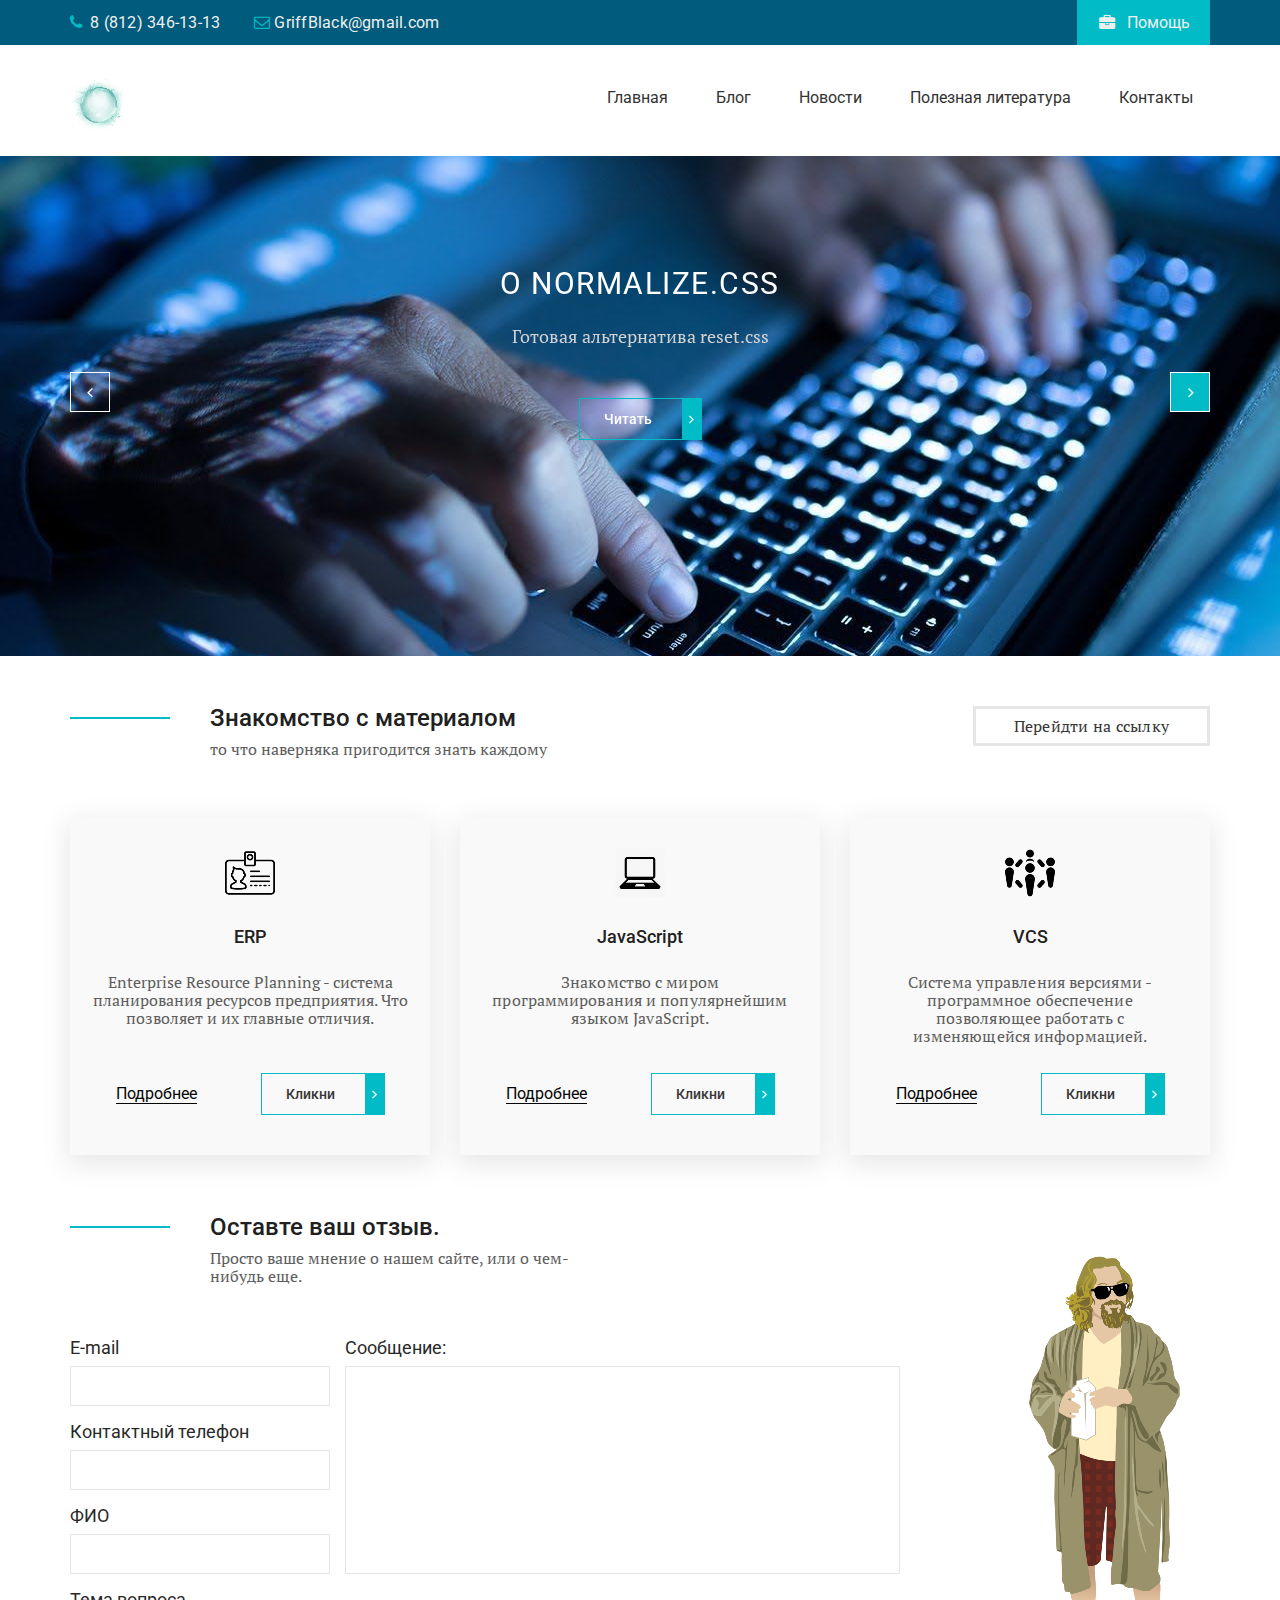
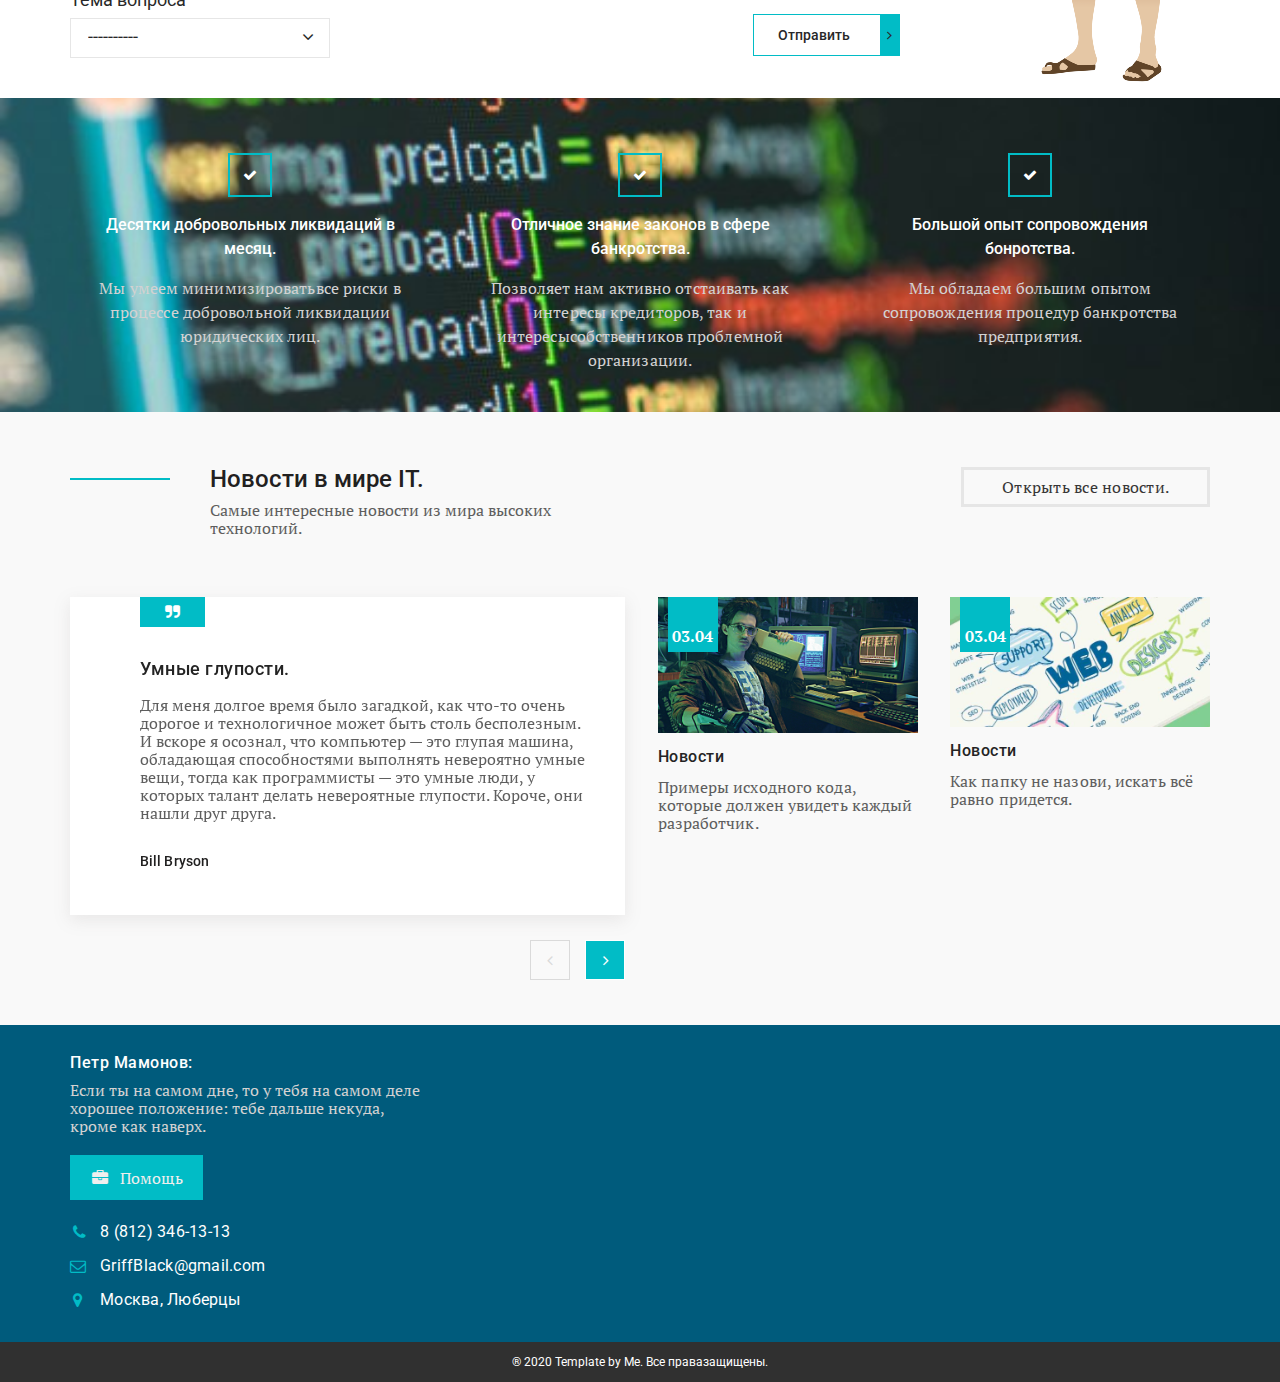
<file: index.html>
<!DOCTYPE html>
<html lang="en">

<head>
  <meta charset="UTF-8" />
  <meta name="viewport" content="width=device-width, initial-scale=1.0" />
  <title>/CyberGet/</title>
  <link href="https://fonts.googleapis.com/css2?family=PT+Serif:wght@400;700&family=Roboto:wght@400;500&display=swap"
    rel="stylesheet">
  <link rel="apple-touch-icon" href="Img/icon_apple.png" type="image/png" />
  <link rel="shortcut icon" href="Img/icon.png" type="image/png" />
  <link rel="stylesheet" href="css/normalize.css" />
  <link rel="stylesheet" href="css/fonts.css" />
  <link rel="stylesheet" href="css/jquery.fancybox.min.css" />
  <link rel="stylesheet" href="css/slick.css" />
  <link rel="stylesheet" href="css/jquery.formstyler.css" />
  <link rel="stylesheet" href="css/style.css" />
  <link rel="stylesheet" href="css/media.css" />

</head>

<body>
  <header class="header">
    <div class="header__top">
      <div class="container">
        <div class="header__contact">
          <a class="header__phone" href="tel:88123461313">8 (812) 346-13-13</a>
          <a class="header__mail" href="#">GriffBlack@gmail.com</a>
          <a data-fancybox data-src="#modal" href="javascript:;" class="header__btn" href="#">Помощь</a>
        </div>
      </div>
    </div>
    <div class="header__content">
      <div class="container">
        <div class="header__content-inner">
          <div class="header__logo">
            <a href="#">
              <img src="Img/icon.png" alt="logo">
            </a>
          </div>
          <nav class="menu">
            <div class="header__btn-menu">
              <span class="icon-bars"></span>
            </div>
            <ul>
              <li><a href="#">Главная</a></li>
              <li><a href="#">Блог</a></li>
              <li><a href="#">Новости</a></li>
              <li><a href="#">Полезная литература</a></li>
              <li><a href="#">Контакты</a></li>
            </ul>
          </nav>
        </div>
      </div>
    </div>
  </header>

    <section class="slider">
      <div class="container">
        <div class="slider__inner">
          <div class="slider__item">
            <div class="slider__item-content">
              <div class="slider__title">
                О normalize.css
              </div>
              <div class="slider__text">
                Готовая альтернатива reset.css
              </div>
              <a data-fancybox data-src="#modal" href="javascript:;" class="slider__btn default_btn">
                Читать
              </a>
            </div>
          </div>

          <div class="slider__item">
            <div class="slider__item-content">
              <div class="slider__title">
                jQuery
              </div>
              <div class="slider__text">
                jQuery - лучшая библиотека для простого использования возможностей Ajax и JavaScript анимации.
              </div>
              <a data-fancybox data-src="#modal" href="javascript:;" class="slider__btn default_btn">
                Читать
              </a>
            </div>
          </div>

          <div class="slider__item">
            <div class="slider__item-content">
              <div class="slider__title">
                CMS
              </div>
              <div class="slider__text">
                Что такое CMS и как ее использовать.
              </div>
              <a data-fancybox data-src="#modal" href="javascript:;" class="slider__btn default_btn">
                Читать
              </a>
            </div>
          </div>

        </div>
      </div>
    </section>

    <section class="serices">
      <div class="container">
        <div class="serices__top">
          <div class="serices__title-box">
            <div class="serices__title">
              Знакомство с материалом
            </div>
            <div class="serices-text">
              то что наверняка пригодится знать каждому
            </div>
          </div>
          <div class="serices__btn">
            <a href="#">
              Перейдти на ссылку
            </a>
          </div>
        </div>
        <div class="serices__items">
          <div class="serices__item">
            <img src="Img/about-1.png" alt="">
            <div class="serices__item-title">
              ERP
            </div>
            <div class="serices__item__text">
              Enterprise Resource Planning - система планирования ресурсов предприятия. Что позволяет и их главные
              отличия.
            </div>
            <div class="serices__item-btn">
              <a class="serices__item-link" href="#">Подробнее</a>
              <a data-fancybox data-src="#modal" href="javascript:;" class="default_btn">
                Кликни
              </a>
            </div>
          </div>

          <div class="serices__item">
            <img src="Img/about-2.png" alt="">
            <div class="serices__item-title">
              JavaScript
            </div>
            <div class="serices__item-text">
              Знакомство с миром программирования и популярнейшим языком JavaScript.
            </div>
            <div class="serices__item-btn">
              <a class="serices__item-link" href="#">Подробнее</a>
              <a data-fancybox data-src="#modal" href="javascript:;" class="default_btn">
                Кликни
              </a>
            </div>
          </div>

          <div class="serices__item">
            <img src="Img/about-3.png" alt="">
            <div class="serices__item-title">
              VCS
            </div>
            <div class="serices__item-text">
              Система управления версиями - программное обеспечение позволяющее работать с изменяющейся информацией.
            </div>
            <div class="serices__item-btn">
              <a class="serices__item-link" href="#">Подробнее</a>
              <a data-fancybox data-src="#modal" href="javascript:;" class="default_btn">
                Кликни
              </a>
            </div>
          </div>
        </div>

      </div>
    </section>

    <section class="form">
      <div class="container">
        <div class="form__inner">
          <div class="form__top">
            <div class="form__title-box">
              <div class="form__title">
                Оставте ваш отзыв.
              </div>
              <div class="form-text">
                Просто ваше мнение о нашем сайте, или о чем-нибудь еще.
              </div>
            </div>
            <div class="form__box">
              <div class="form__box-inner">
                <div class="form__box-left">
                  <label>
                    E-mail
                    <input type="text">
                  </label>
                  <label>
                    Контактный телефон
                    <input type="text">
                  </label>
                  <label>
                    ФИО
                    <input type="text">
                  </label>
                  <label>
                    Тема вопроса
                    <select>
                      <option>----------</option>
                      <option>----------</option>
                      <option>----------</option>
                      <option>----------</option>
                    </select>
                  </label>
                </div>
                <div class="form__box-right">
                  <label>
                    Сообщение:
                    <textarea>

                  </textarea>
                  </label>
                  <button class="default_btn" type="submit">
                    Отправить
                  </button>
                </div>
              </div>
            </div>
          </div>
        </div>
      </div>
    </section>

    <section class="advantages">
      <div class="container">
        <div class="advantages__inner">
          <div class="advantages__item">
            <div class="advantages__title">
              Десятки добровольных ликвидаций в месяц.
            </div>
            <div class="advantages__text">
              Мы умеем минимизироватьвсе риски в процессе добровольной ликвидации юридических лиц.
            </div>
          </div>
          <div class="advantages__item">
            <div class="advantages__title">
              Отличное знание законов в сфере банкротства.
            </div>
            <div class="advantages__text">
              Позволяет нам активно отстаивать как интересы кредиторов, так и интересысобственников проблемной
              организации.
            </div>
          </div>
          <div class="advantages__item">
            <div class="advantages__title">
              Большой опыт сопровождения бонротства.
            </div>
            <div class="advantages__text">
              Мы обладаем большим опытом сопровождения процедур банкротства предприятия.
            </div>
          </div>
        </div>
      </div>
    </section>

    <section class="news">
      <div class="container">
        <div class="news__top">
          <div class="news__title-box">
            <div class="news__title">
              Новости в мире IT.
            </div>
            <div class="news-text">
              Самые интересные новости из мира высоких технологий.
            </div>
          </div>
          <div class="news__btn">
            <a href="#">
              Открыть все новости.
            </a>
          </div>
        </div>

        <div class="news__inner">
          <div class="news__slider">
            <div class="news__slider-inner">
              <div class="news__slider-item">
                <div class="news__slider-title">
                  Умные глупости.
                </div>
                <div class="news__slider-text">
                  Для меня долгое время было загадкой, как что-то очень дорогое и технологичное может быть столь
                  бесполезным. И вскоре я осознал, что компьютер — это глупая машина, обладающая способностями выполнять
                  невероятно умные вещи, тогда как программисты — это умные люди, у которых талант делать невероятные
                  глупости. Короче, они нашли друг друга.
                </div>
                <div class="news__slider-author">
                  Bill Bryson
                </div>
              </div>

              <div class="news__slider-item">
                <div class="news__slider-title">
                  Действительно.
                </div>
                <div class="news__slider-text">
                  Не волнуйтесь, если что-то не работает. Если бы всё работало, вас бы уволили.
                </div>
                <div class="news__slider-author">
                  Mosher’s Law of Software Engineering
                </div>
              </div>

              <div class="news__slider-item">
                <div class="news__slider-title">
                  Идеология рабов.
                </div>
                <div class="news__slider-text">
                  Большинство программ на сегодняшний день подобны египетским пирамидам из миллиона кирпичиков друг на
                  друге и без конструктивной целостности — они просто построены грубой силой и тысячами рабов.
                </div>
                <div class="news__slider-author">
                  Alan Kay
                </div>
              </div>
            </div>
          </div>
          <a href="#" class="news__blog">
            <div class="news__img">
              <img src="Img/news-1.jpg" alt="" width="260">
              <div class="news__date">03.04</div>
            </div>
            <div class="news__blog-title">
              Новости
            </div>
            <div class="news__blog-text">
              Примеры исходного кода, которые должен увидеть каждый разработчик.
            </div>
          </a>
          <a href="#" class="news__blog">
            <div class="news__img">
              <img src="Img/news-2.jpg" alt="" width="260">
              <div class="news__date">03.04</div>
            </div>
            <div class="news__blog-title">
              Новости
            </div>
            <div class="news__blog-text">
              Как папку не назови, искать всё равно придется.
            </div>
          </a>

        </div>
    </section>

    <footer class="footer">
      <div class="footer__content">
        <div class="container">
          <div class="footer__inner">
            <div class="footer__info">
              <div class="footer__title">
                Петр Мамонов:
              </div>
              <div class="footer__text">
                Если ты на самом дне, то у тебя на самом деле хорошее положение: тебе дальше некуда, кроме как наверх.
              </div>
              <a data-fancybox data-src="#modal" href="javascript:;" class="header__btn" href="#">
                Помощь
              </a>
              <ul class="footer__list">
                <li><a class="footer__phone" href="tel:88123461313">8 (812) 346-13-13</a></li>
                <li><a href="#">GriffBlack@gmail.com</a></li>
                <li><a class="footer__map" href="#">Москва, Люберцы</a></li>
              </ul>
            </div>
            <div class="footer_map">
              <iframe
                src="https://www.google.com/maps/embed?pb=!1m18!1m12!1m3!1d288077.9674093057!2d37.23986427621179!3d55.661007243243866!2m3!1f0!2f0!3f0!3m2!1i1024!2i768!4f13.1!3m3!1m2!1s0x46b54afc73d4b0c9%3A0x3d44d6cc5757cf4c!2z0JzQvtGB0LrQstCw!5e0!3m2!1sru!2sru!4v1602516742479!5m2!1sru!2sru"
                frameborder="0" height="250px" style="border:0;" allowfullscreen="" aria-hidden="false"
                tabindex="0"></iframe>
            </div>
          </div>
        </div>
      </div>
      <div class="footer__copy">
        <div class="container">
          <div class="copy__text">
            ® 2020 Template by Me. Все правазащищены.
          </div>
        </div>
      </div>
    </footer>

    <div id="modal">
      <form>
        <input type="text" placeholder="Ваше имя">
        <input type="text" placeholder="Ваш телефон">
        <input type="submit" value="Отправить">

      </form>
    </div>

    <script src="https://ajax.googleapis.com/ajax/libs/jquery/3.5.1/jquery.min.js"></script>
    <script src="js/jquery.fancybox.min.js"></script>
    <script src="js/slick.min.js"></script>
    <script src="js/jquery.formstyler.min.js"></script>
    <script src="js/main.js"></script>

</body>

</html>
</file>
<file: css/fonts.css>
@font-face {
  font-family: "icomoon";
  src: url("../fonts/icomoon.eot?3wep1r");
  src: url("../fonts/icomoon.eot?3wep1r#iefix") format("embedded-opentype"),
    url("../fonts/icomoon.ttf?3wep1r") format("truetype"),
    url("../fonts/icomoon.woff?3wep1r") format("woff"),
    url("../fonts/icomoon.svg?3wep1r#icomoon") format("svg");
  font-weight: normal;
  font-style: normal;
  font-display: block;
}

[class^="icon-"],
[class*=" icon-"] {
  /* use !important to prevent issues with browser extensions that change fonts */
  font-family: "icomoon" !important;
  speak: never;
  font-style: normal;
  font-weight: normal;
  font-variant: normal;
  text-transform: none;
  line-height: 1;

  /* Better Font Rendering =========== */
  -webkit-font-smoothing: antialiased;
  -moz-osx-font-smoothing: grayscale;
}

.icon-envelope-o:before {
  content: "\f003";
}
.icon-heart:before {
  content: "\f004";
}
.icon-check:before {
  content: "\f00c";
}
.icon-map-marker:before {
  content: "\f041";
}
.icon-twitter-square:before {
  content: "\f081";
}
.icon-facebook-square:before {
  content: "\f082";
}
.icon-comments:before {
  content: "\f086";
}
.icon-phone:before {
  content: "\f095";
}
.icon-briefcase:before {
  content: "\f0b1";
}
.icon-bars:before {
  content: "\f0c9";
}
.icon-navicon:before {
  content: "\f0c9";
}
.icon-reorder:before {
  content: "\f0c9";
}
.icon-google-plus-square:before {
  content: "\f0d4";
}
.icon-angle-left:before {
  content: "\f104";
}
.icon-angle-right:before {
  content: "\f105";
}
.icon-quote-left:before {
  content: "\f10d";
}
.icon-quote-right:before {
  content: "\f10e";
}
.icon-youtube-square:before {
  content: "\f166";
}
.icon-instagram:before {
  content: "\f16d";
}
.icon-vk:before {
  content: "\f189";
}
.icon-paper-plane:before {
  content: "\f1d8";
}
.icon-send:before {
  content: "\f1d8";
}
</file>
<file: css/style.css>
* {
  box-sizing: border-box;
}
a {
  text-decoration: none;
  display: inline-block;
}
ul,
li {
  list-style: none;
  margin: 0;
  padding: 0;
}
.container {
  max-width: 1170px;
  margin: 0 auto;
  padding: 0 15px;
}
body {
  font-family: "PT Serif", serif;
  font-weight: 400;
  font-style: 14px;
  line-height: 18px;
  color: #5e5e5e;
}
header {
  font-family: "Roboto", sans-serif;
}
.header__contact:after {
  content: "";
  clear: both;
  display: block;
}
.header__top {
  background-color: #005b7c;
}
.header__btn {
  float: right;
  line-height: 36px;
  color: #efefee;
  background-color: #01bcc6;
  padding: 5px 20px 4px 50px;
  font-size: 16px;
  display: block;
  position: relative;
}
.header__btn::before {
  content: "\f0b1";
  font-family: "icomoon";
  position: absolute;
  left: 22px;
  color: #efefee;
}
.header__phone,
.header__mail {
  color: #efefee;
  letter-spacing: 0.25px;
  line-height: 45px;
  padding-left: 20px;
  padding-right: 30px;
  position: relative;
}
.header__phone::before {
  content: "\f095";
  font-family: "icomoon";
  position: absolute;
  left: 0;
  color: #01bcc6;
}
.header__mail::before {
  content: "\f003";
  font-family: "icomoon";
  position: absolute;
  left: 0;
  color: #01bcc6;
}
/* возможно прийдется двигать элементы меню из-за добавления значков */
.header__content {
  padding: 34px 0px 23px;
}
.header__content-inner {
  display: flex;
  justify-content: space-between;
}
.menu li {
  display: inline-block;
}
.menu a {
  color: #323232;
  font-size: 16px;
  line-height: 36px;
  border: 1px solid transparent;
  padding: 0px 16px;
  transition: all 0.3s;
}
.menu a:hover {
  border-color: #01bcc6;
}
.menu li + li {
  padding-left: 10px;
}
#modal {
  display: none;
}
.slider {
  background-image: url(../Img/slider-fon.jpg);
  background-repeat: no-repeat;
  background-size: cover;
  background-position: center;
  min-height: 500px;
}
.slider__item-content {
  text-align: center;
  padding-top: 110px;
  max-width: 665px;
  margin: 0 auto;
}
.slider__title {
  text-transform: uppercase;
  font-size: 30px;
  line-height: 36px;
  color: #fff;
  font-weight: 500px;
  letter-spacing: 1.5px;
  margin-bottom: 22px;
  font-family: "Roboto", sans-serif;
}
.slider__text {
  line-height: 24px;
  font-size: 18px;
  color: #d3d2d2;
  margin-bottom: 50px;
}
.default_btn {
  display: inline-block;
  font-size: 14px;
  line-height: 24px;
  color: #fff;
  font-weight: 500;
  padding: 8px 30px 8px 24px;
  font-family: "Roboto", sans-serif;
  border: 1px solid #01bcc6;
  border-right-width: 20px;
  position: relative;
  outline: none;
}
.default_btn:after {
  content: "\f105";
  font-family: "icomoon";
  position: absolute;
  top: 50%;
  transform: translateY(-50%);
  right: -12px;
}
.slider__inner {
  position: relative;
}
.slick-btn {
  position: absolute;
  top: 70%;
  z-index: 3;
  width: 40px;
  height: 40px;
  border: 1px solid #fff;

  cursor: pointer;
  outline: none;
  background-color: #01bcc6;
}
.slick-btn.slick-disabled {
  background-color: transparent;
  cursor: default;
}
.slick-btn::before {
  position: absolute;
  top: 50%;
  left: 50%;
  transform: translate(-50%, -50%);
  font-family: "icomoon";
  color: #fff;
}
.slick-prev::before {
  content: "\f104";
}
.slick-next::before {
  content: "\f105";
}
.slick-prev {
  left: 0;
}
.slick-next {
  right: 0;
}
.serices {
  padding: 50px 0px 30px;
}
.serices__top,
.news__top {
  display: flex;
  justify-content: space-between;
  margin-bottom: 60px;
}
.serices__title-box,
.news__title-box,
.form__title-box {
  max-width: 520px;
  padding-left: 140px;
  position: relative;
}
.serices__title-box:before,
.news__title-box:before,
.form__title-box:before {
  content: "";
  position: absolute;
  width: 100px;
  height: 2px;
  background-color: #01bcc6;
  left: 0px;
  top: 11px;
}
.serices__title,
.news__title,
.form__title {
  font-size: 24px;
  font-weight: 500;
  line-height: 24px;
  color: #212020;
  font-family: "Roboto", sans-serif;
  margin-bottom: 10px;
}
.serices__text,
.news__text,
.form__text {
  letter-spacing: 0.1px;
}
.serices__btn a,
.news__btn a {
  color: #373636;
  line-height: 24px;
  letter-spacing: 0.25px;
  padding: 5px 38px;
  border: 3px solid #e6e6e6;
}
.serices__items {
  display: flex;
  justify-content: space-between;
}
.serices__item {
  max-width: 360px;
  text-align: center;
  padding: 30px 0px 80px;
  position: relative;
  max-height: 375px;
  background-color: #f9f9f9;
  box-shadow: 0px 7px 24.3px 2.7px rgba(91, 89, 89, 0.14);
}
.serices__item-title {
  font-size: 18px;
  line-height: 24px;
  font-weight: 500;
  color: #212020;
  font-family: "Roboto", sans-serif;
  padding: 24px 0;
}
.serices__item-text {
  letter-spacing: 0.1px;
  padding: 0px 30px 30px;
}
.serices__item-btn {
  position: absolute;
  bottom: 40px;
  left: 0;
  right: 0;
}
.serices__item-btn .default_btn {
  color: #373636;
}
.serices__item-btn .default_btn:after {
  color: #fff;
}
.serices__item-link {
  color: #050505;
  font-family: "Roboto", sans-serif;
  border-bottom: 1px solid #050505;
  margin-right: 60px;
}

.form {
  padding-top: 30px;
}
.form__inner {
  padding-bottom: 40px;
  background-image: url(../Img/form-fon.png);
  min-height: 460px;
  background-repeat: no-repeat;
  background-position: bottom right;
}
.form__box {
  max-width: 830px;
  padding-top: 45px;
}
.form__box-inner {
  display: flex;
  justify-content: space-between;
}
.form__box-left {
  max-width: 260px;
  width: 100%;
}
.form__box-right {
  max-width: 555px;
  width: 100%;
}
.form__box-inner label,
.form__box-inner textarea,
.form__box-inner input {
  display: block;
  width: 100%;
}
.form__box-inner label {
  color: #282828;
  font-size: 18px;
  line-height: 36px;
  font-family: "Roboto", sans-serif;
}
.form__box-inner input {
  margin-bottom: 8px;
  outline: none;
  height: 40px;
  border: 1px solid #e6e6e6;
  padding: 0px 10px;
}
.form__box-inner select {
  padding-left: 17px;
}
.form__box-inner .jq-selectbox.jqselect {
  display: block;
  width: 100%;
}
.form__box-inner .jq-selectbox__select {
  height: 40px;
  border: 1px solid #e6e6e6;
  padding-left: 17px;
}
.form__box-inner .jq-selectbox__trigger-arrow:before {
  content: "\f105";
  font-family: "icomoon";
  position: absolute;
  right: 17px;
  top: 0;
  transform: rotate(90deg);
}
.form__box-inner .jq-selectbox__dropdown {
  width: 100%;
  margin: 2px 0 0;
  padding: 0;
  border: 1px solid #e6e6e6;
  background: #fff;
  box-shadow: 0 2px 10px rgba(0, 0, 0, 0.2);
}
.form__box-inner .jq-selectbox li {
  min-height: 18px;
  padding: 5px 10px 6px;
  color: #231f20;
}
.form__box-inner .jq-selectbox li.selected {
  background-color: #a3abb1;
  color: #fff;
}
.form__box-inner .jq-selectbox li:hover {
  background-color: #08c;
  color: #fff;
}
.form__box-inner .jq-selectbox li.disabled {
  color: #aaa;
}
.form__box-inner .jq-selectbox li.disabled:hover {
  background: none;
}
.form__box-inner .jq-selectbox li.optgroup {
  font-weight: bold;
}
.form__box-inner .jq-selectbox li.optgroup:hover {
  background: none;
  color: #231f20;
  cursor: default;
}
.form__box-inner .jq-selectbox li.option {
  padding-left: 25px;
}
.form__box-inner textarea {
  outline: none;
  border: 1px solid #e6e6e6;
  padding: 10px;
  height: 208px;
  resize: none;
  margin-bottom: 40px;
}
.form__box-inner button {
  background-color: transparent;
  color: #282828;
  float: right;
}
.advantages {
  padding: 55px 0px 40px;
  background-image: url(../Img/adv-fon.jpg);
  background-repeat: no-repeat;
  background-position: center;
  min-height: 285px;
  background-size: cover;
}
.advantages__inner {
  text-align: center;
  color: #fff;
  display: flex;
  justify-content: space-between;
}
.advantages__item {
  max-width: 360px;
  padding: 0px 20px;
}
.advantages__title {
  font-style: 18px;
  line-height: 24px;
  font-weight: 500;
  font-family: "Roboto", sans-serif;
  padding: 60px 0px 15px;
  position: relative;
}
.advantages__title:before {
  content: "";
  position: absolute;
  width: 40px;
  height: 40px;
  border: 2px solid #01bcc6;
  top: 0;
  left: 50%;
  transform: translateX(-50%);
}
.advantages__title::after {
  font-family: "icomoon";
  content: "\f00c";
  font-size: 14px;
  position: absolute;
  top: 10px;
  left: 50%;
  transform: translateX(-50%);
}
.advantages__text {
  line-height: 24px;
  color: #d3d2d2;
  letter-spacing: 0.1px;
}
.news {
  padding: 55px 0px 110px;
  background-color: #f9f9f9;
}
.news__inner {
  display: flex;
  justify-content: space-between;
}
.news__slider {
  max-width: 555px;
  width: 100%;
  background-color: #fff;
  box-shadow: 0 5px 15.36px 0.64px rgba(128, 127, 127, 0.13);
  padding: 60px 35px 45px 70px;
  position: relative;
}
.news__slider:before {
  position: absolute;
  top: 0;
  left: 70px;
  content: "\f10e";
  font-family: "icomoon";
  background-color: #01bcc6;
  height: 30px;
  width: 65px;
  color: #fff;
  font-size: 16px;
  line-height: 30px;
  text-align: center;
}
.news__blog {
  max-width: 260px;
  width: 100%;
}
.news__img {
  position: relative;
}
.news__date {
  position: absolute;
  background-color: #01bcc6;
  height: 55px;
  width: 50px;
  color: #fff;
  text-align: center;
  padding-top: 30px;
  font-weight: 700;
  top: 0px;
  left: 10px;
}
.news__blog-title {
  font-size: 16px;
  font-weight: 500;
  font-family: "Roboto", sans-serif;
  letter-spacing: 0.5px;
  color: #242424;
  padding: 12px 0;
}
.news__blog-text {
  letter-spacing: 0.1px;
  color: #5e5e5e;
}
.news__slider-title {
  font-size: 18px;
  line-height: 24px;
  letter-spacing: 0.5px;
  font-family: "Roboto", sans-serif;
  color: #242424;
  margin-bottom: 15px;
  font-weight: 500;
}
.news__slider-text {
  margin-bottom: 30px;
}
.news__slider-author {
  font-size: 14px;
  line-height: 18px;
  font-weight: 500;
  font-family: "Roboto", sans-serif;
  letter-spacing: 0.1px;
  color: #212020;
}
.news__slider-inner .slick-btn {
  top: auto;
  bottom: -110px;
}
.news__slider-inner .slick-next {
  right: -35px;
}
.news__slider-inner .slick-prev {
  right: 20px;
  left: auto;
}
.news__slider-inner .slick-disabled {
  color: #dadada;
  border-color: #dadada;
}
.news__slider-inner .slick-disabled:before {
  color: #dadada;
}
.footer__content {
  background-color: #005b7c;
  padding: 20px 0px 30px;
}
.footer__inner {
  display: flex;
  justify-content: space-between;
}
.footer__inner .header__btn {
  float: none;
  display: inline-block;
}
.footer_map {
  padding-top: 10px;
  max-width: 630px;
  width: 100%;
}
.footer_map iframe {
  width: 100%;
}
.footer__info {
  max-width: 360px;
}
.footer__title {
  font-size: 16px;
  line-height: 36px;
  font-weight: 500;
  letter-spacing: 0.5px;
  font-family: "Roboto", sans-serif;
  color: #fff;
}
.footer__text {
  color: #d3d2d2;
  margin-bottom: 20px;
}
.footer__list {
  padding-top: 10px;
}
.footer__list li {
  margin-top: 10px;
}
.footer__list a {
  font-size: 16px;
  line-height: 24px;
  letter-spacing: 0.25px;
  color: #fff;
  font-weight: 400;
  font-family: "Roboto", sans-serif;
  padding-left: 30px;
  position: relative;
}
.footer__list a:before {
  font-family: "icomoon";
  content: "\f003";
  position: absolute;
  left: 0;
  color: #01bcc6;
}
.footer__list .footer__phone:before {
  content: "\f095";
  left: 3px;
}
.footer__list .footer__map:before {
  content: "\f041";
  left: 3px;
}
.footer__copy {
  font-family: "Roboto", sans-serif;
  background-color: #303030;
  text-align: center;
  color: #fff;
  font-size: 12px;
  line-height: 24px;
  padding: 8px 0;
  font-weight: 400;
}
#modal {
  width: 300px;
}
#modal input {
  display: block;
  width: 100%;
  margin-bottom: 20px;
  height: 40px;
  outline: none;
  border: 1px solid #e6e6e6;
  padding: 0px 10px;
  font-family: "Roboto", sans-serif;
}
#modal input[type="submit"] {
  background-color: #01bcc6;
  border: none;
}
.header__btn-menu {
  display: none;
  font-size: 28px;
}
</file>
<file: css/media.css>
@media (max-width: 1156px) {
  .serices__items {
    display: block;
  }

  .serices__item {
    max-width: 80%;
    margin: 30px auto;
    min-height: 330px;
  }
  .form__inner {
    background-image: none;
  }
  .news__inner {
    display: block;
  }
  .news__slider {
    max-width: 100%;
    margin-bottom: 100px;
  }
  .news__blog {
    max-width: 100%;
    display: block;
    margin-bottom: 30px;
  }
  .news__blog:after {
    content: "";
    clear: both;
    display: block;
  }
  .news__img {
    float: left;
    margin-right: 50px;
  }
  .news {
    padding: 60px;
  }
  .footer__info {
    max-width: 465px;
    margin-bottom: 25px;
  }
}
@media (max-width: 1050px) {
  .footer__inner {
    display: block;
  }
  .footer_map {
    max-width: 100%;
  }
}
@media (max-width: 900px) {
  .slider .slick-btn {
    display: none !important;
  }
  .serices__top,
  .news__top {
    display: block;
  }
  .serices__title-box,
  .form__title-box,
  .news__title-box {
    padding-left: 0;
    text-align: center;
    margin: 0 auto 30px;
  }
  .serices__title-box:before,
  .form__title-box:before,
  .news__title-box:before {
    display: none;
  }
  .serices__btn,
  .news__btn {
    text-align: center;
  }
  .form__box-inner {
    display: block;
  }
  .form__box-left {
    max-width: 100%;
  }
  .form__box-right {
    max-width: 100%;
  }
  .form__box-inner .jq-selectbox__select {
    margin-bottom: 10px;
  }
  .form {
    padding-bottom: 20px;
  }
  .advantages__inner {
    display: block;
  }
  .advantages__item {
    max-width: 100%;
    margin-bottom: 30px;
  }
}
@media (max-width: 740px) {
  .header__btn {
    float: none;
  }
  .header__contact {
    text-align: center;
  }
  .header__btn:before {
    display: none;
  }
  .header__btn-menu {
    display: block;
  }
  .menu ul {
    display: none;
    position: absolute;
    left: 0;
    right: 0;
    margin-top: 20px;
    z-index: 50;
  }
  .menu li {
    display: block;
    text-align: center;
  }
  .menu a {
    display: block;
    background-color: #ffc222;
    border-top: 1px solid #fff;
    border-bottom: 1px solid #fff;
  }
  .menu li + li {
    padding-left: 0;
  }
}
@media (max-width: 600px) {
  .serices__item {
    max-width: 100%;
    margin: 30px auto;
    min-height: 375px;
  }
}
@media (max-width: 540px) {
  .news__slider {
    padding: 50px 15px 25px 25px;
  }
  .news__slider:before {
    left: 25px;
  }
  .news__slider-inner .slick-next {
    right: -20px;
  }
  .news__slider-inner .slick-prev {
    right: 35px;
  }
  .news__img {
    float: none;
  }
  .news__slider-inner .slick-btn {
    bottom: -90px;
  }
}
@media (max-width: 414px) {
  .slider__title {
    font-size: 24px;
  }
  .slider__text {
    font-size: 16px;
  }
}
@media (max-width: 400px) {
  .header__btn:before {
    display: block;
  }
  .advantages__item {
    padding: 0;
  }
}
@media (max-width: 375px) {
  .header__mail {
    padding-right: 30px;
  }
}
@media (min-width: 740px) {
  .menu ul {
    display: block !important;
  }
}
</file>
